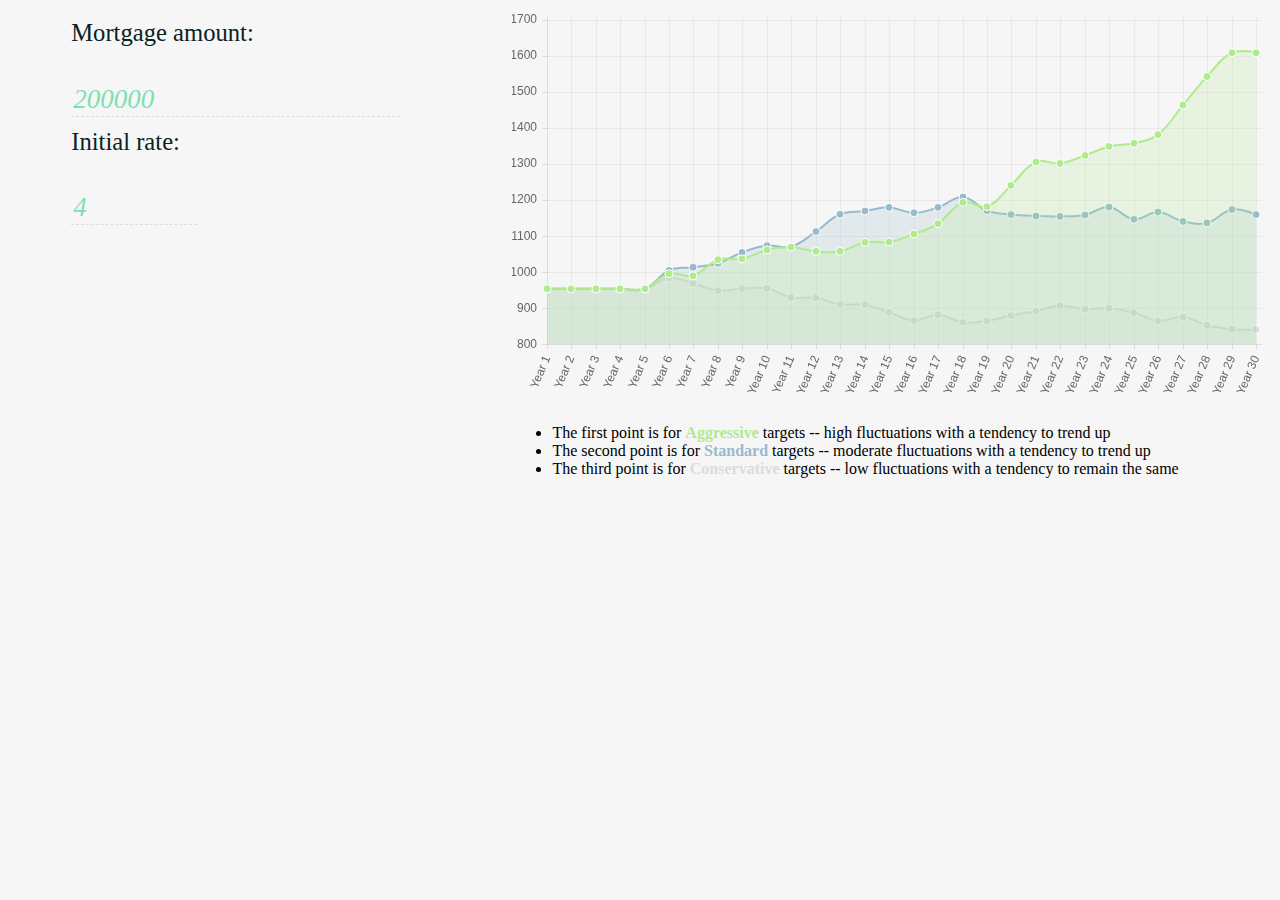
<file: index.html>
<html>
<head>
<!-- Latest compiled and minified CSS -->

	<link rel="stylesheet" href="mortgage.css">
	<title>Adjustable Rate Mortgages</title>
</head>
<body>
<div class="container">
	<div id="sidebar">
		<form id="armCalc" name="armCalc" action="#"> 
			<p>Mortgage amount:</p>
			<input type="text" name="mortgageAmount" id="points" value="200000" min="600" max="5000">
			<p>Initial rate:</p> <input type="text" id="intRate" value="4" class="form-control" size="6" name="intRate" /> 
		</form>
		<p class="lead red hidden" id="alertText">All fields must be numbers</p>
	</div>
	<div id="results" >
		<canvas id="lineChart" width="750" height="400"></canvas>
		<div id="chartLegend">
			<ul class="chart-legend">
				<li>The first point is for <span class="aggressive">Aggressive</span> targets -- high fluctuations with a tendency to trend up</li>
				<li>The second point is for <span class="standard">Standard</span> targets -- moderate fluctuations with a tendency to trend up</li>
				<li>The third point is for <span class="conservative">Conservative</span> targets -- low fluctuations with a tendency to remain the same</li>
			</ul>
		</div>
	</div>
</div>
</body>
<script src="https://ajax.googleapis.com/ajax/libs/jquery/2.1.3/jquery.min.js"></script>
<script src="lodash.js"></script>
<script src="charts/Chart.js"></script>
<script src="arm.js"></script>

</html>
</file>
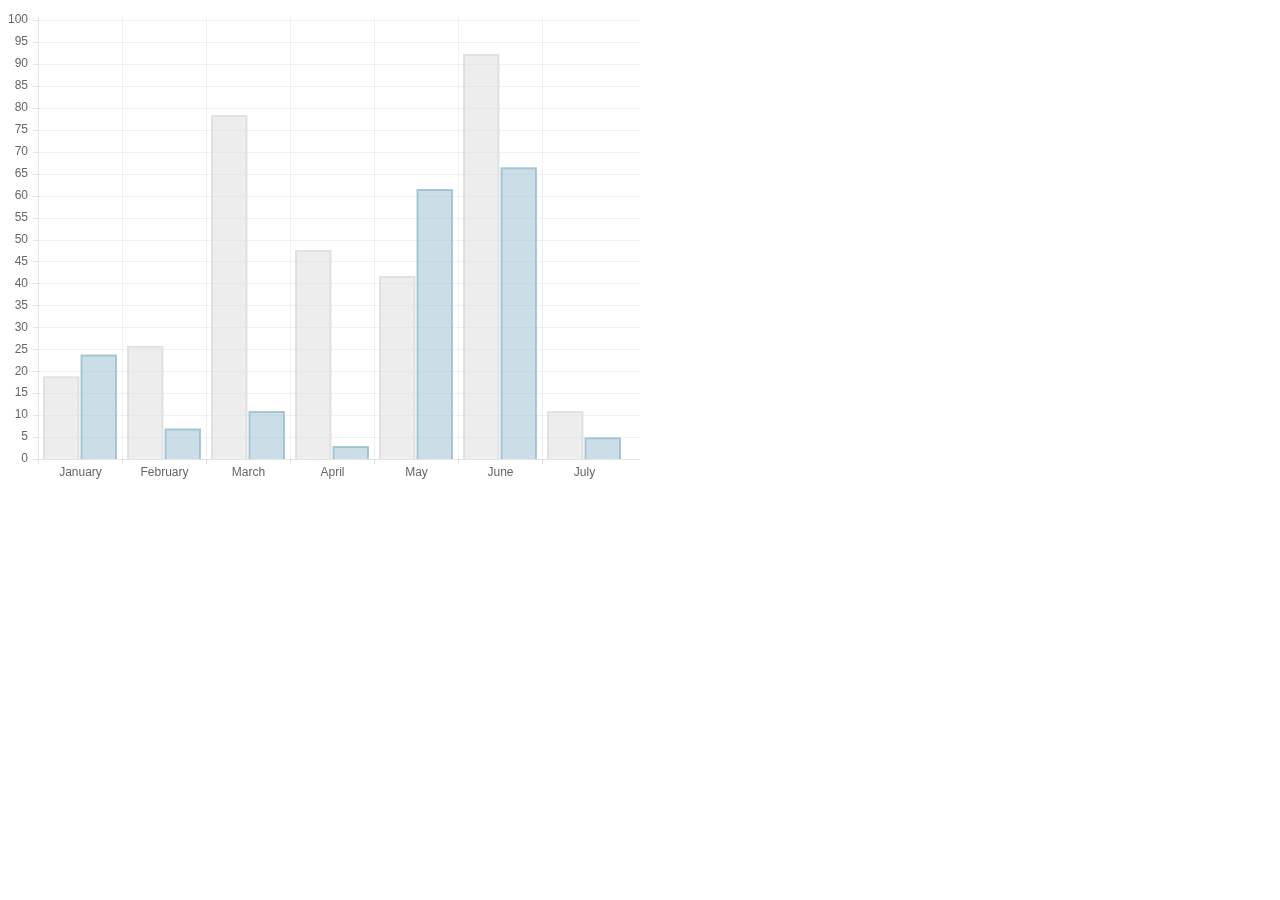
<file: charts/samples/bar.html>
<!doctype html>
<html>
	<head>
		<title>Bar Chart</title>
		<script src="../Chart.js"></script>
	</head>
	<body>
		<div style="width: 50%">
			<canvas id="canvas" height="450" width="600"></canvas>
		</div>


	<script>
	var randomScalingFactor = function(){ return Math.round(Math.random()*100)};

	var barChartData = {
		labels : ["January","February","March","April","May","June","July"],
		datasets : [
			{
				fillColor : "rgba(220,220,220,0.5)",
				strokeColor : "rgba(220,220,220,0.8)",
				highlightFill: "rgba(220,220,220,0.75)",
				highlightStroke: "rgba(220,220,220,1)",
				data : [randomScalingFactor(),randomScalingFactor(),randomScalingFactor(),randomScalingFactor(),randomScalingFactor(),randomScalingFactor(),randomScalingFactor()]
			},
			{
				fillColor : "rgba(151,187,205,0.5)",
				strokeColor : "rgba(151,187,205,0.8)",
				highlightFill : "rgba(151,187,205,0.75)",
				highlightStroke : "rgba(151,187,205,1)",
				data : [randomScalingFactor(),randomScalingFactor(),randomScalingFactor(),randomScalingFactor(),randomScalingFactor(),randomScalingFactor(),randomScalingFactor()]
			}
		]

	}
	window.onload = function(){
		var ctx = document.getElementById("canvas").getContext("2d");
		window.myBar = new Chart(ctx).Bar(barChartData, {
			responsive : true
		});
	}

	</script>
	</body>
</html>
</file>
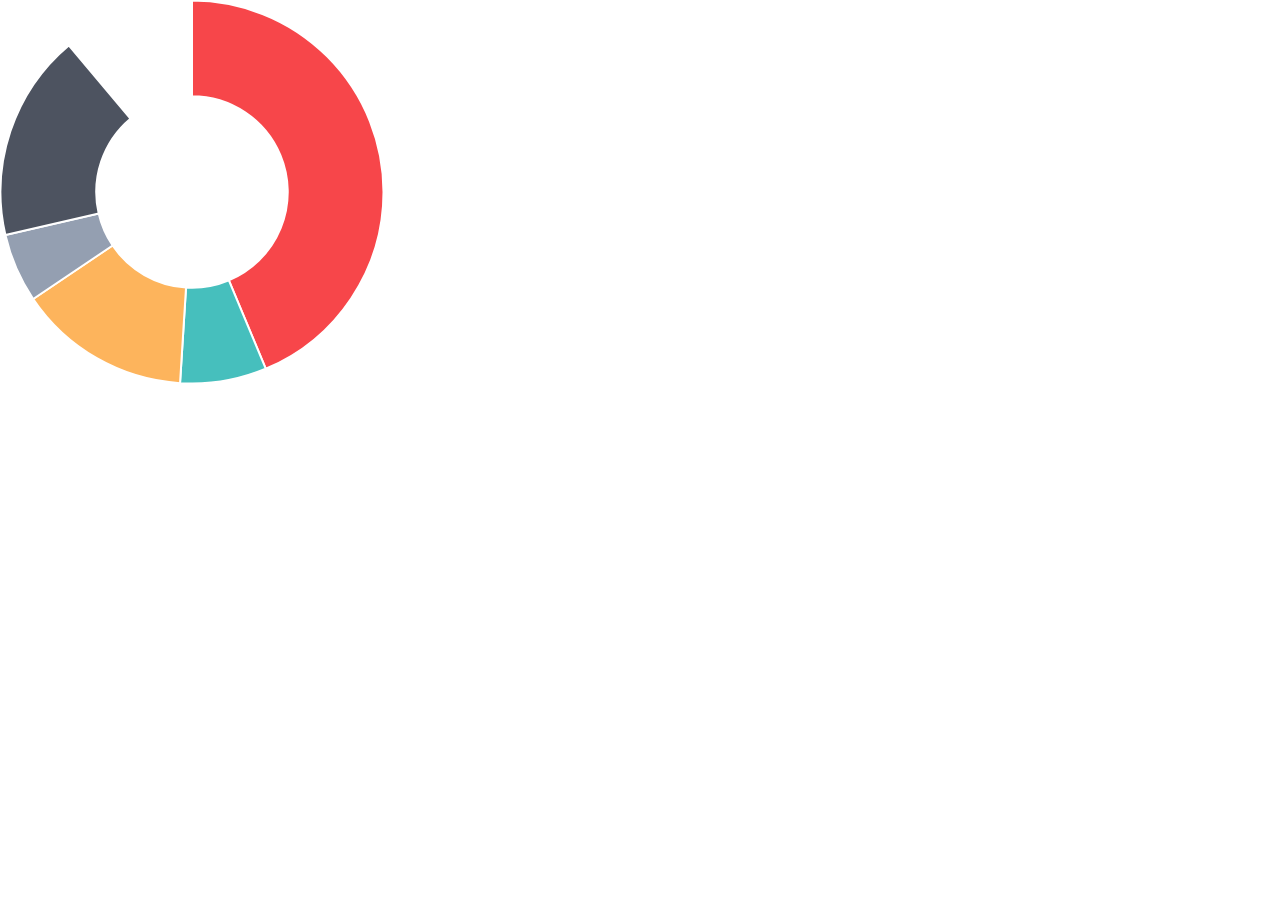
<file: charts/samples/doughnut.html>
<!doctype html>
<html>
	<head>
		<title>Doughnut Chart</title>
		<script src="../Chart.js"></script>
		<style>
			body{
				padding: 0;
				margin: 0;
			}
			#canvas-holder{
				width:30%;
			}
		</style>
	</head>
	<body>
		<div id="canvas-holder">
			<canvas id="chart-area" width="500" height="500"/>
		</div>


	<script>

		var doughnutData = [
				{
					value: 300,
					color:"#F7464A",
					highlight: "#FF5A5E",
					label: "Red"
				},
				{
					value: 50,
					color: "#46BFBD",
					highlight: "#5AD3D1",
					label: "Green"
				},
				{
					value: 100,
					color: "#FDB45C",
					highlight: "#FFC870",
					label: "Yellow"
				},
				{
					value: 40,
					color: "#949FB1",
					highlight: "#A8B3C5",
					label: "Grey"
				},
				{
					value: 120,
					color: "#4D5360",
					highlight: "#616774",
					label: "Dark Grey"
				}

			];

			window.onload = function(){
				var ctx = document.getElementById("chart-area").getContext("2d");
				window.myDoughnut = new Chart(ctx).Doughnut(doughnutData, {responsive : true});
			};



	</script>
	</body>
</html>
</file>
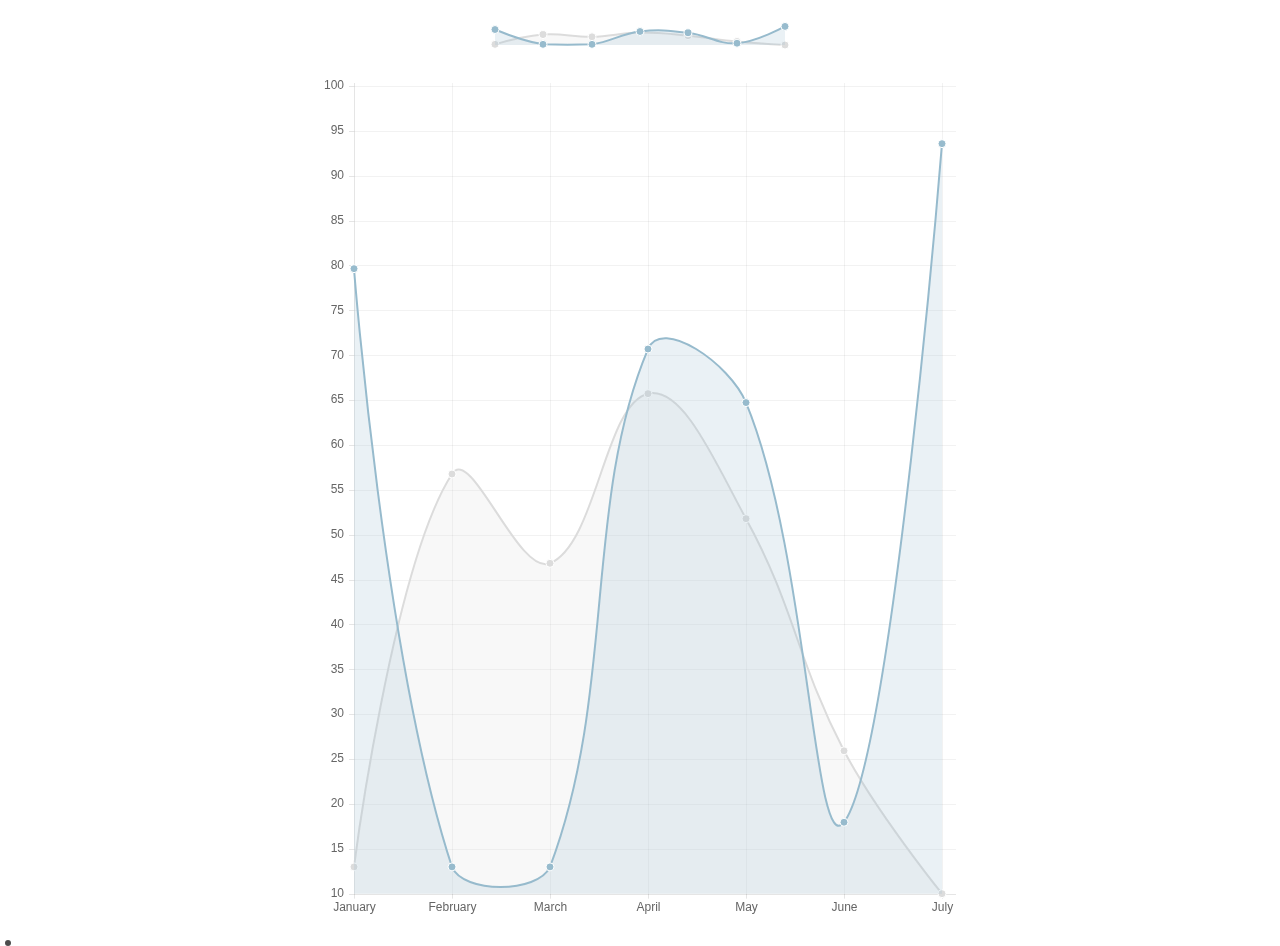
<file: charts/samples/line-customTooltips.html>
<!doctype html>
<html>

<head>
    <title>Line Chart with Custom Tooltips</title>
    <script src="../Chart.js"></script>
    <script src="http://cdnjs.cloudflare.com/ajax/libs/jquery/2.1.3/jquery.min.js"></script>

    <style>
    #canvas-holder1 {
        width: 300px;
        margin: 20px auto;
    }
    #canvas-holder2 {
        width: 50%;
        margin: 20px 25%;
    }
    #chartjs-tooltip {
        opacity: 1;
        position: absolute;
        background: rgba(0, 0, 0, .7);
        color: white;
        padding: 3px;
        border-radius: 3px;
        -webkit-transition: all .1s ease;
        transition: all .1s ease;
        pointer-events: none;
        -webkit-transform: translate(-50%, 0);
        transform: translate(-50%, 0);
    }
   	.chartjs-tooltip-key{
   		display:inline-block;
   		width:10px;
   		height:10px;
   	}
    </style>
</head>

<body>
    <div id="canvas-holder1">
        <canvas id="chart1" width="300" height="30" />
    </div>
    <div id="canvas-holder2">
        <canvas id="chart2" width="450" height="600" />
    </div>

    <div id="chartjs-tooltip"></div>


    <script>

    Chart.defaults.global.pointHitDetectionRadius = 1;
    Chart.defaults.global.customTooltips = function(tooltip) {

        var tooltipEl = $('#chartjs-tooltip');

        if (!tooltip) {
            tooltipEl.css({
                opacity: 0
            });
            return;
        }

        tooltipEl.removeClass('above below');
        tooltipEl.addClass(tooltip.yAlign);

        var innerHtml = '';
        for (var i = tooltip.labels.length - 1; i >= 0; i--) {
        	innerHtml += [
        		'<div class="chartjs-tooltip-section">',
        		'	<span class="chartjs-tooltip-key" style="background-color:' + tooltip.legendColors[i].fill + '"></span>',
        		'	<span class="chartjs-tooltip-value">' + tooltip.labels[i] + '</span>',
        		'</div>'
        	].join('');
        }
        tooltipEl.html(innerHtml);

        tooltipEl.css({
            opacity: 1,
            left: tooltip.chart.canvas.offsetLeft + tooltip.x + 'px',
            top: tooltip.chart.canvas.offsetTop + tooltip.y + 'px',
            fontFamily: tooltip.fontFamily,
            fontSize: tooltip.fontSize,
            fontStyle: tooltip.fontStyle,
        });
    };
    var randomScalingFactor = function() {
        return Math.round(Math.random() * 100);
    };
    var lineChartData = {
        labels: ["January", "February", "March", "April", "May", "June", "July"],
        datasets: [{
            label: "My First dataset",
            fillColor: "rgba(220,220,220,0.2)",
            strokeColor: "rgba(220,220,220,1)",
            pointColor: "rgba(220,220,220,1)",
            pointStrokeColor: "#fff",
            pointHighlightFill: "#fff",
            pointHighlightStroke: "rgba(220,220,220,1)",
            data: [randomScalingFactor(), randomScalingFactor(), randomScalingFactor(), randomScalingFactor(), randomScalingFactor(), randomScalingFactor(), randomScalingFactor()]
        }, {
            label: "My Second dataset",
            fillColor: "rgba(151,187,205,0.2)",
            strokeColor: "rgba(151,187,205,1)",
            pointColor: "rgba(151,187,205,1)",
            pointStrokeColor: "#fff",
            pointHighlightFill: "#fff",
            pointHighlightStroke: "rgba(151,187,205,1)",
            data: [randomScalingFactor(), randomScalingFactor(), randomScalingFactor(), randomScalingFactor(), randomScalingFactor(), randomScalingFactor(), randomScalingFactor()]
        }]
    };

    window.onload = function() {
        var ctx1 = document.getElementById("chart1").getContext("2d");
        window.myLine = new Chart(ctx1).Line(lineChartData, {
        	showScale: false,
        	pointDot : true,
            responsive: true
        });

        var ctx2 = document.getElementById("chart2").getContext("2d");
        window.myLine = new Chart(ctx2).Line(lineChartData, {
            responsive: true
        });
    };
    </script>
</body>

</html>
</file>
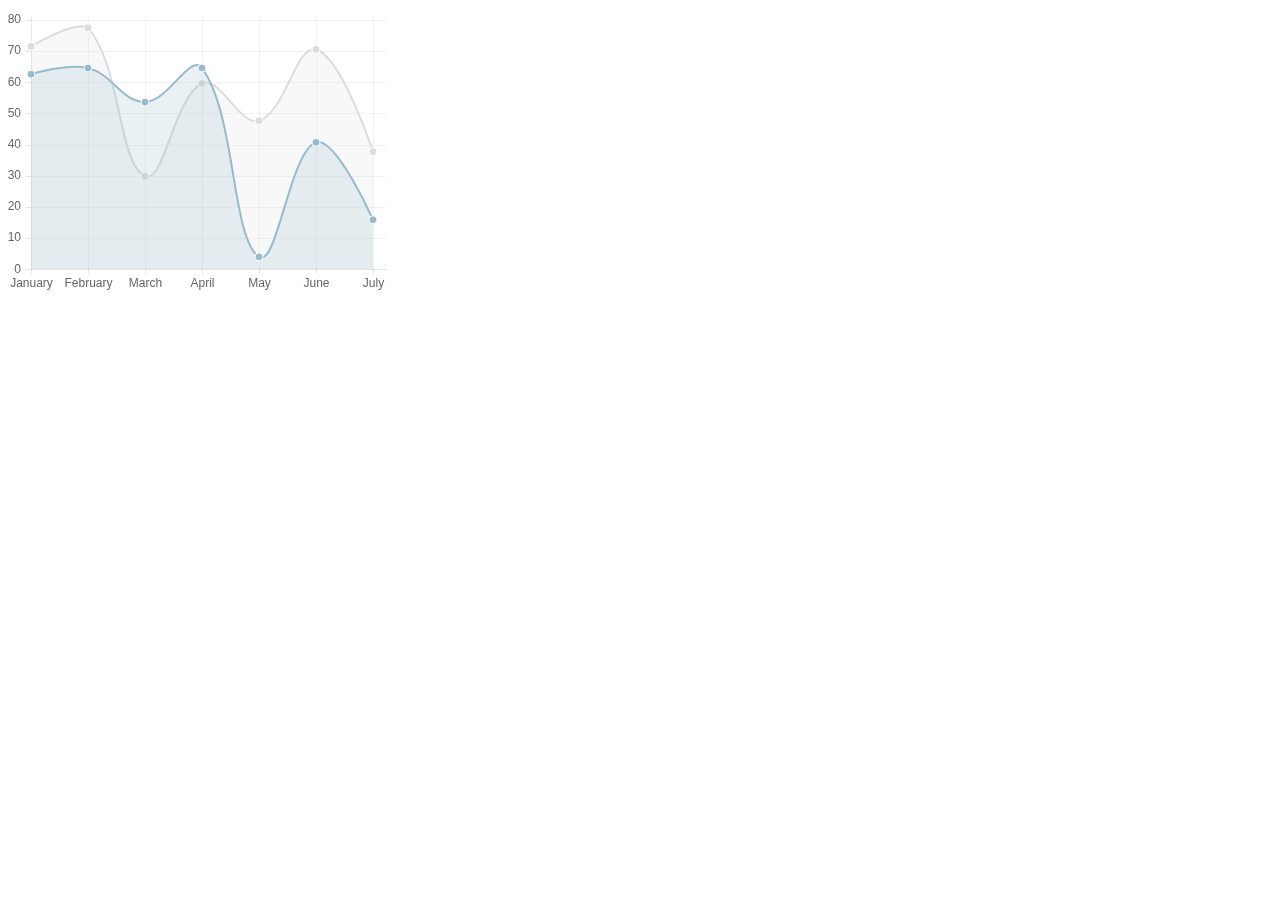
<file: charts/samples/line.html>
<!doctype html>
<html>
	<head>
		<title>Line Chart</title>
		<script src="../Chart.js"></script>
	</head>
	<body>
		<div style="width:30%">
			<div>
				<canvas id="canvas" height="450" width="600"></canvas>
			</div>
		</div>


	<script>
		var randomScalingFactor = function(){ return Math.round(Math.random()*100)};
		var lineChartData = {
			labels : ["January","February","March","April","May","June","July"],
			datasets : [
				{
					label: "My First dataset",
					fillColor : "rgba(220,220,220,0.2)",
					strokeColor : "rgba(220,220,220,1)",
					pointColor : "rgba(220,220,220,1)",
					pointStrokeColor : "#fff",
					pointHighlightFill : "#fff",
					pointHighlightStroke : "rgba(220,220,220,1)",
					data : [randomScalingFactor(),randomScalingFactor(),randomScalingFactor(),randomScalingFactor(),randomScalingFactor(),randomScalingFactor(),randomScalingFactor()]
				},
				{
					label: "My Second dataset",
					fillColor : "rgba(151,187,205,0.2)",
					strokeColor : "rgba(151,187,205,1)",
					pointColor : "rgba(151,187,205,1)",
					pointStrokeColor : "#fff",
					pointHighlightFill : "#fff",
					pointHighlightStroke : "rgba(151,187,205,1)",
					data : [randomScalingFactor(),randomScalingFactor(),randomScalingFactor(),randomScalingFactor(),randomScalingFactor(),randomScalingFactor(),randomScalingFactor()]
				}
			]

		}

	window.onload = function(){
		var ctx = document.getElementById("canvas").getContext("2d");
		window.myLine = new Chart(ctx).Line(lineChartData, {
			responsive: true
		});
	}


	</script>
	</body>
</html>
</file>
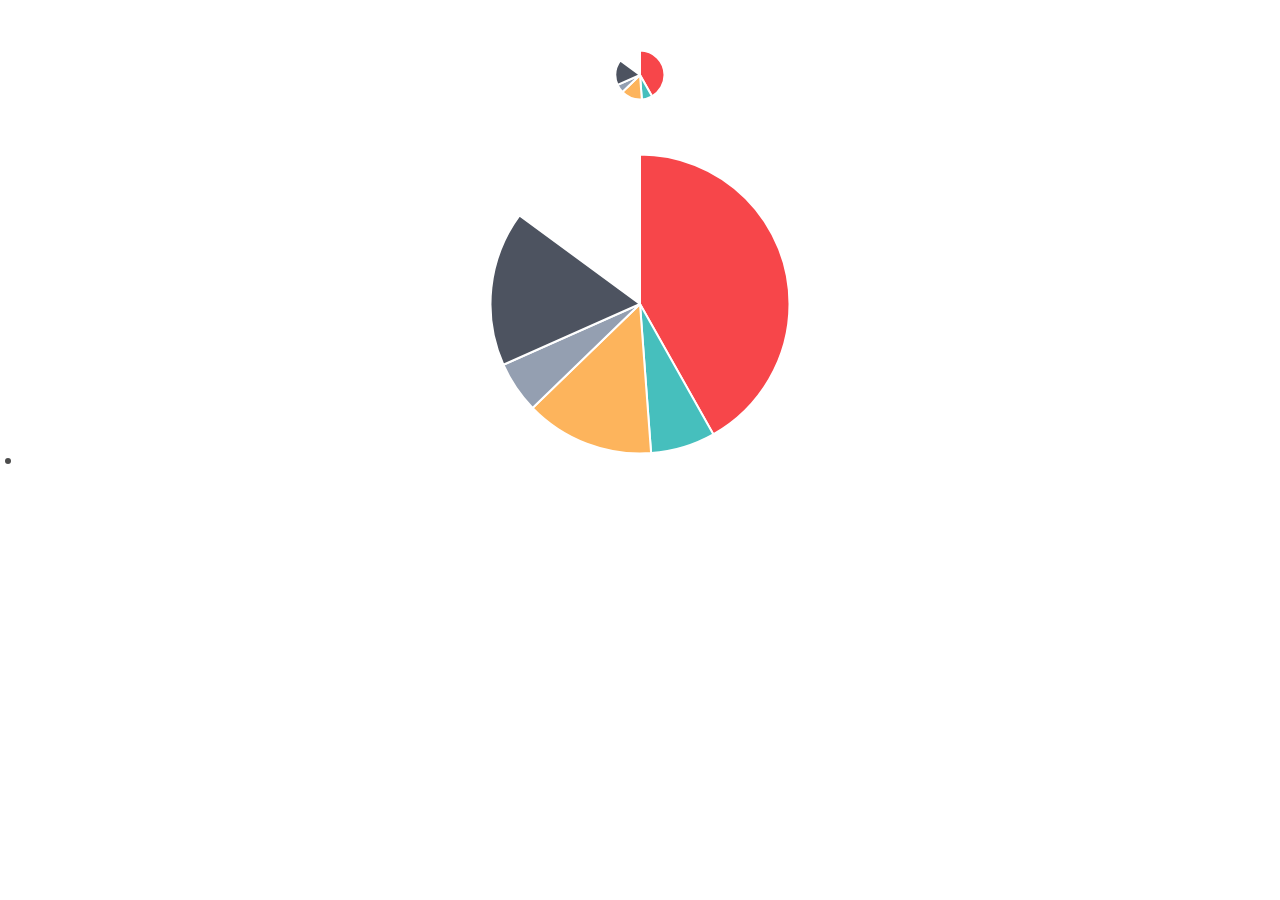
<file: charts/samples/pie-customTooltips.html>
<!doctype html>
<html>

<head>
    <title>Pie Chart with Custom Tooltips</title>
    <script src="../Chart.js"></script>
    <script src="http://cdnjs.cloudflare.com/ajax/libs/jquery/2.1.3/jquery.min.js"></script>

    <style>
    #canvas-holder {
        width: 100%;
        margin-top: 50px;
        text-align: center;
    }
    #chartjs-tooltip {
        opacity: 1;
        position: absolute;
        background: rgba(0, 0, 0, .7);
        color: white;
        padding: 3px;
        border-radius: 3px;
        -webkit-transition: all .1s ease;
        transition: all .1s ease;
        pointer-events: none;
        -webkit-transform: translate(-50%, 0);
        transform: translate(-50%, 0);
    }
    #chartjs-tooltip.below {
        -webkit-transform: translate(-50%, 0);
        transform: translate(-50%, 0);
    }
    #chartjs-tooltip.below:before {
        border: solid;
        border-color: #111 transparent;
        border-color: rgba(0, 0, 0, .8) transparent;
        border-width: 0 8px 8px 8px;
        bottom: 1em;
        content: "";
        display: block;
        left: 50%;
        position: absolute;
        z-index: 99;
        -webkit-transform: translate(-50%, -100%);
        transform: translate(-50%, -100%);
    }
    #chartjs-tooltip.above {
        -webkit-transform: translate(-50%, -100%);
        transform: translate(-50%, -100%);
    }
    #chartjs-tooltip.above:before {
        border: solid;
        border-color: #111 transparent;
        border-color: rgba(0, 0, 0, .8) transparent;
        border-width: 8px 8px 0 8px;
        bottom: 1em;
        content: "";
        display: block;
        left: 50%;
        top: 100%;
        position: absolute;
        z-index: 99;
        -webkit-transform: translate(-50%, 0);
        transform: translate(-50%, 0);
    }
    </style>
</head>

<body>
    <div id="canvas-holder">
        <canvas id="chart-area1" width="50" height="50" />
    </div>
    <div id="canvas-holder">
        <canvas id="chart-area2" width="300" height="300" />
    </div>

    <div id="chartjs-tooltip"></div>


    <script>
    Chart.defaults.global.customTooltips = function(tooltip) {

    	// Tooltip Element
        var tooltipEl = $('#chartjs-tooltip');

        // Hide if no tooltip
        if (!tooltip) {
            tooltipEl.css({
                opacity: 0
            });
            return;
        }

        // Set caret Position
        tooltipEl.removeClass('above below');
        tooltipEl.addClass(tooltip.yAlign);

        // Set Text
        tooltipEl.html(tooltip.text);

        // Find Y Location on page
        var top;
        if (tooltip.yAlign == 'above') {
            top = tooltip.y - tooltip.caretHeight - tooltip.caretPadding;
        } else {
            top = tooltip.y + tooltip.caretHeight + tooltip.caretPadding;
        }

        // Display, position, and set styles for font
        tooltipEl.css({
            opacity: 1,
            left: tooltip.chart.canvas.offsetLeft + tooltip.x + 'px',
            top: tooltip.chart.canvas.offsetTop + top + 'px',
            fontFamily: tooltip.fontFamily,
            fontSize: tooltip.fontSize,
            fontStyle: tooltip.fontStyle,
        });
    };

    var pieData = [{
        value: 300,
        color: "#F7464A",
        highlight: "#FF5A5E",
        label: "Red"
    }, {
        value: 50,
        color: "#46BFBD",
        highlight: "#5AD3D1",
        label: "Green"
    }, {
        value: 100,
        color: "#FDB45C",
        highlight: "#FFC870",
        label: "Yellow"
    }, {
        value: 40,
        color: "#949FB1",
        highlight: "#A8B3C5",
        label: "Grey"
    }, {
        value: 120,
        color: "#4D5360",
        highlight: "#616774",
        label: "Dark Grey"
    }];

    window.onload = function() {
        var ctx1 = document.getElementById("chart-area1").getContext("2d");
        window.myPie = new Chart(ctx1).Pie(pieData);

        var ctx2 = document.getElementById("chart-area2").getContext("2d");
        window.myPie = new Chart(ctx2).Pie(pieData);
    };
    </script>
</body>

</html>
</file>
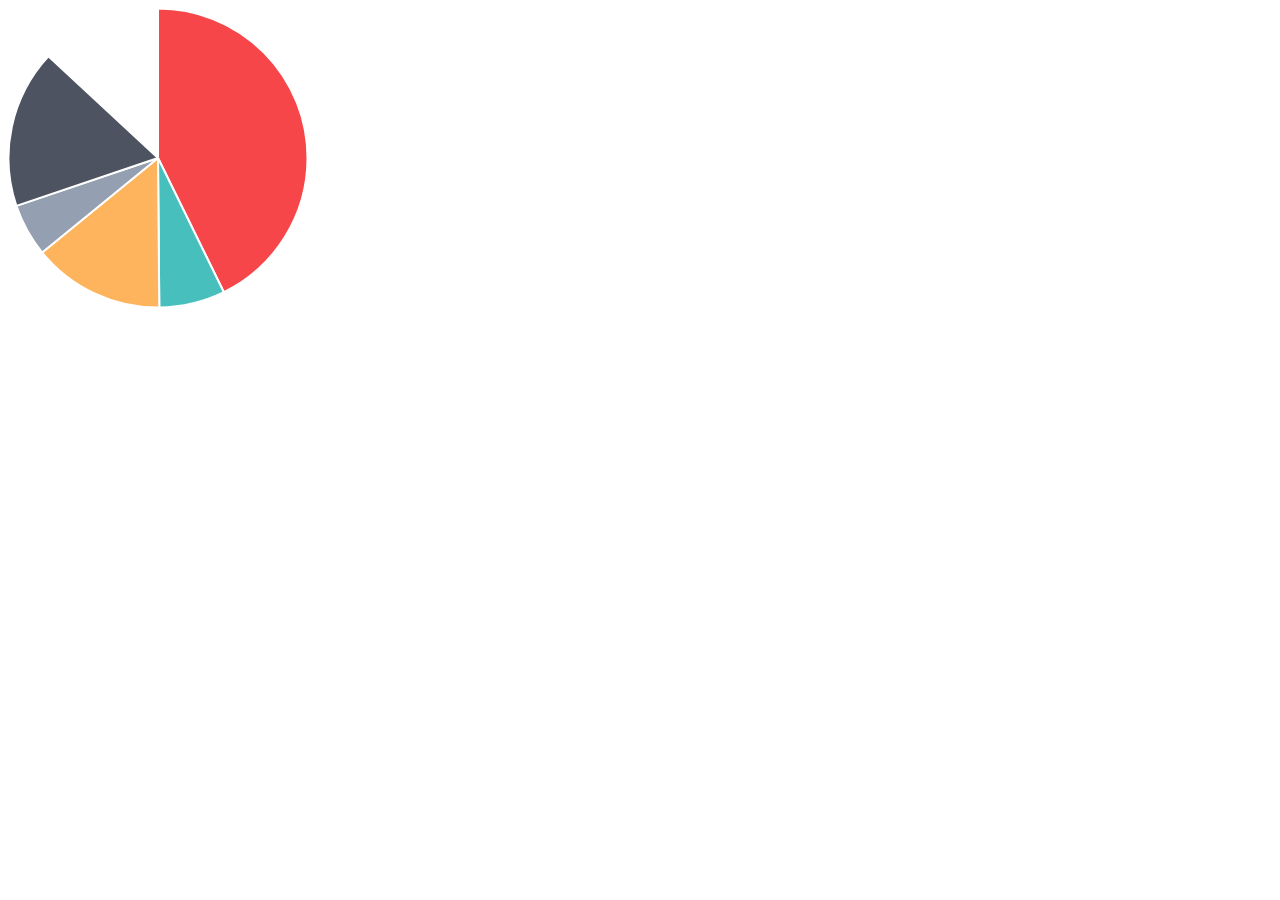
<file: charts/samples/pie.html>
<!doctype html>
<html>
	<head>
		<title>Pie Chart</title>
		<script src="../Chart.js"></script>
	</head>
	<body>
		<div id="canvas-holder">
			<canvas id="chart-area" width="300" height="300"/>
		</div>


	<script>

		var pieData = [
				{
					value: 300,
					color:"#F7464A",
					highlight: "#FF5A5E",
					label: "Red"
				},
				{
					value: 50,
					color: "#46BFBD",
					highlight: "#5AD3D1",
					label: "Green"
				},
				{
					value: 100,
					color: "#FDB45C",
					highlight: "#FFC870",
					label: "Yellow"
				},
				{
					value: 40,
					color: "#949FB1",
					highlight: "#A8B3C5",
					label: "Grey"
				},
				{
					value: 120,
					color: "#4D5360",
					highlight: "#616774",
					label: "Dark Grey"
				}

			];

			window.onload = function(){
				var ctx = document.getElementById("chart-area").getContext("2d");
				window.myPie = new Chart(ctx).Pie(pieData);
			};



	</script>
	</body>
</html>
</file>
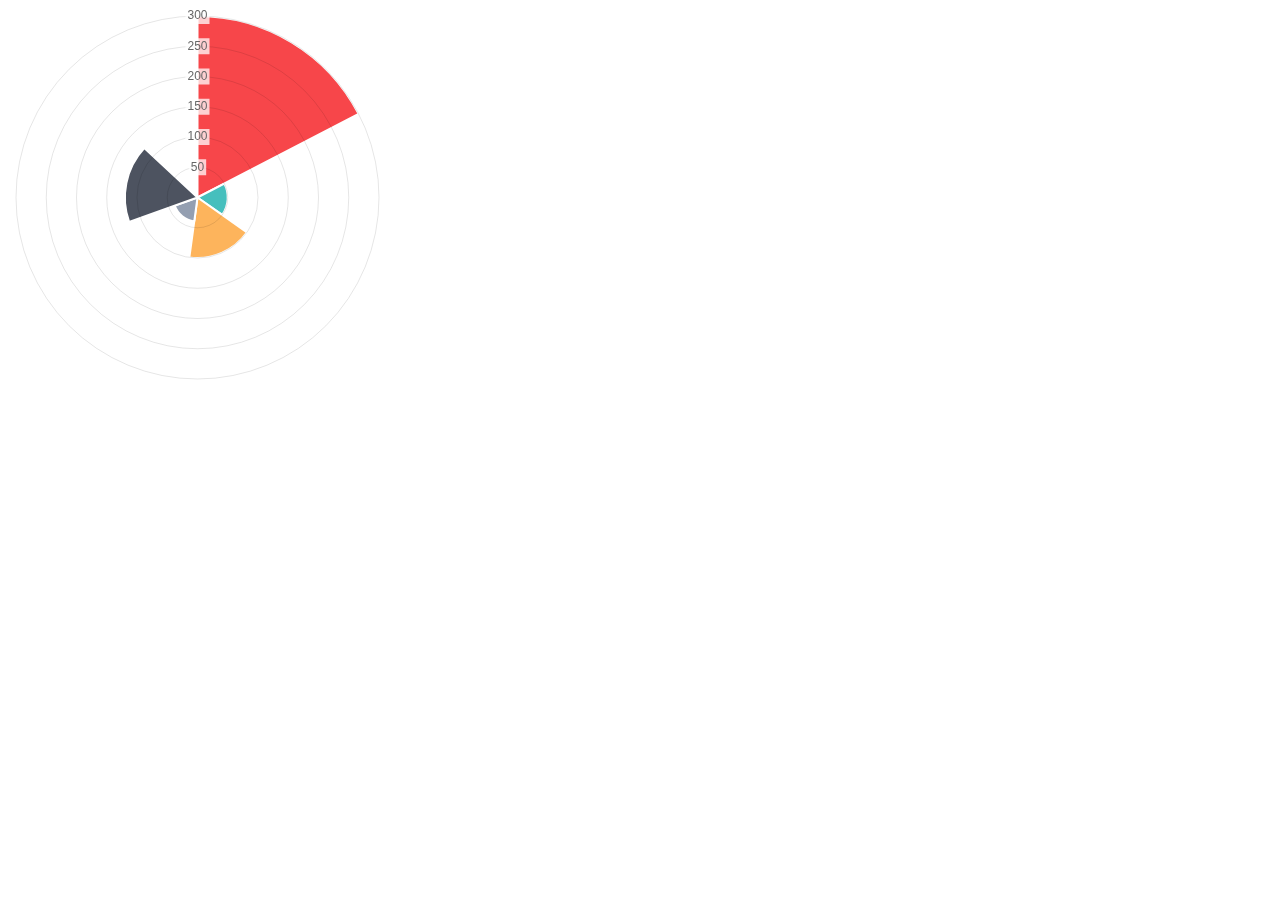
<file: charts/samples/polar-area.html>
<!doctype html>
<html>
	<head>
		<title>Polar Area Chart</title>
		<script src="../Chart.js"></script>
	</head>
	<body>
		<div id="canvas-holder" style="width:30%">
			<canvas id="chart-area" width="300" height="300"/>
		</div>


	<script>

		var polarData = [
				{
					value: 300,
					color:"#F7464A",
					highlight: "#FF5A5E",
					label: "Red"
				},
				{
					value: 50,
					color: "#46BFBD",
					highlight: "#5AD3D1",
					label: "Green"
				},
				{
					value: 100,
					color: "#FDB45C",
					highlight: "#FFC870",
					label: "Yellow"
				},
				{
					value: 40,
					color: "#949FB1",
					highlight: "#A8B3C5",
					label: "Grey"
				},
				{
					value: 120,
					color: "#4D5360",
					highlight: "#616774",
					label: "Dark Grey"
				}

			];

			window.onload = function(){
				var ctx = document.getElementById("chart-area").getContext("2d");
				window.myPolarArea = new Chart(ctx).PolarArea(polarData, {
					responsive:true
				});
			};



	</script>
	</body>
</html>
</file>
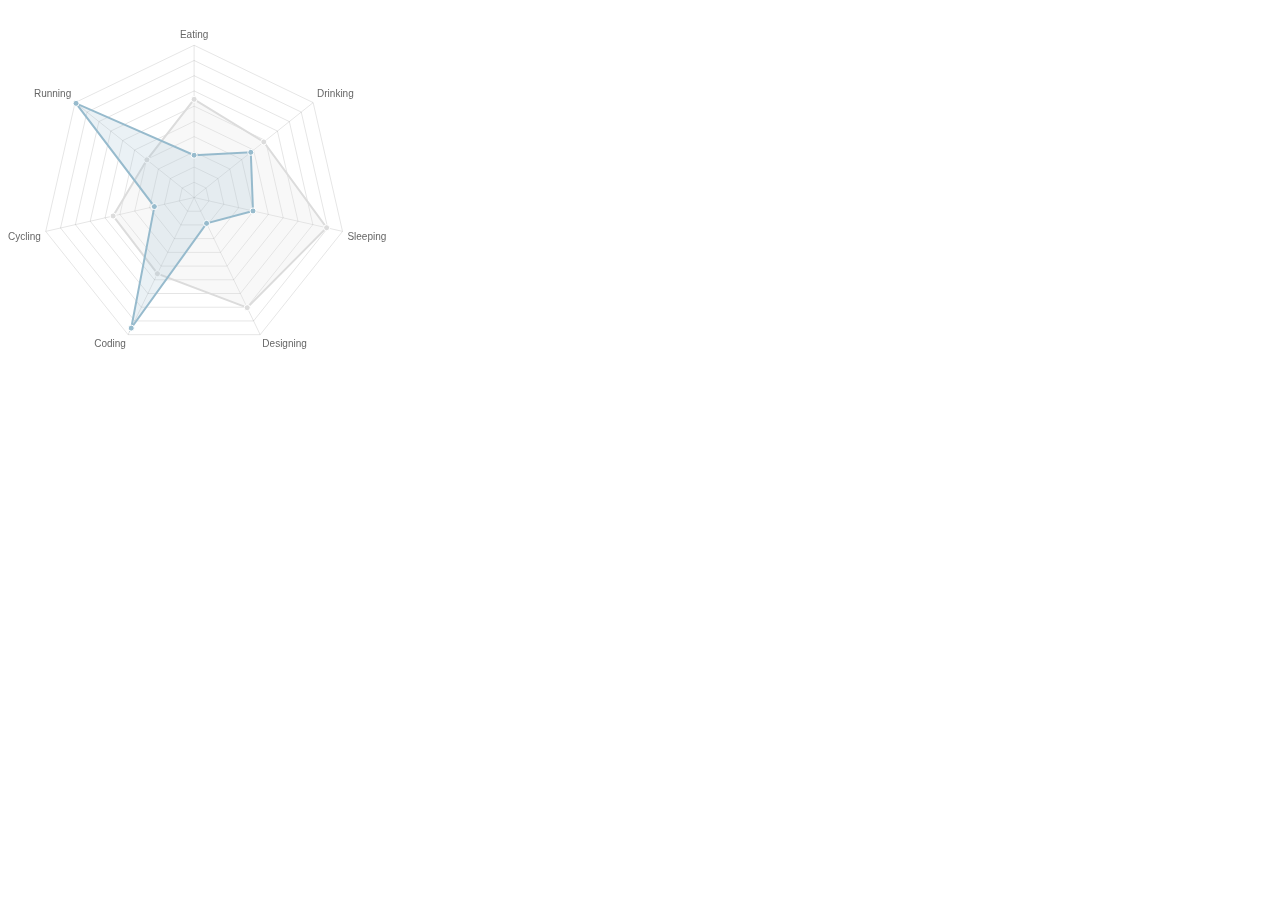
<file: charts/samples/radar.html>
<!doctype html>
<html>
	<head>
		<title>Radar Chart</title>
		<script src="../Chart.js"></script>
		<meta name = "viewport" content = "initial-scale = 1, user-scalable = no">
		<style>
			canvas{
			}
		</style>
	</head>
	<body>
		<div style="width:30%">
			<canvas id="canvas" height="450" width="450"></canvas>
		</div>


	<script>
	var radarChartData = {
		labels: ["Eating", "Drinking", "Sleeping", "Designing", "Coding", "Cycling", "Running"],
		datasets: [
			{
				label: "My First dataset",
				fillColor: "rgba(220,220,220,0.2)",
				strokeColor: "rgba(220,220,220,1)",
				pointColor: "rgba(220,220,220,1)",
				pointStrokeColor: "#fff",
				pointHighlightFill: "#fff",
				pointHighlightStroke: "rgba(220,220,220,1)",
				data: [65,59,90,81,56,55,40]
			},
			{
				label: "My Second dataset",
				fillColor: "rgba(151,187,205,0.2)",
				strokeColor: "rgba(151,187,205,1)",
				pointColor: "rgba(151,187,205,1)",
				pointStrokeColor: "#fff",
				pointHighlightFill: "#fff",
				pointHighlightStroke: "rgba(151,187,205,1)",
				data: [28,48,40,19,96,27,100]
			}
		]
	};

	window.onload = function(){
		window.myRadar = new Chart(document.getElementById("canvas").getContext("2d")).Radar(radarChartData, {
			responsive: true
		});
	}

	</script>
	</body>
</html>
</file>
<file: mortgage.css>
body {
	background: #f6f6f6;
}

#sidebar {
	width: 30%;
	float: left;
	height: 100%;
}

#results {
	width: 60%;
	margin-left: 100px;
	float: left;
}

.hidden {
	display: none;
}

.bolded {
	font-weight: bold;
}

.container {
	width: 90%;
	margin: auto;
}
.red {
	color: red;
	font-style: italic;
}

#armCalc {
  color: rgb(88, 88, 88);
  display: block;
  font-family: SOG-Volkhov, serif;
  font-size: 110%;
  line-height: 25.7142868041992px;
}

#armCalc p {
  color: rgb(10, 33, 38);
  display: block;
  font-family: SOG-Volkhov, serif;
  font-size: 140%;
  line-height: 50px;
  margin-top: 0px;
}
input {
  background-color: #f6f6f6;
  border-bottom-color: rgb(221, 221, 221);
  border-bottom-style: dashed;
  border-bottom-width: 1px;
  border-left-style: none;
  border-right-style: none;
  border-top-style: none;
  box-sizing: border-box;
  color: rgb(125, 224, 176);
  display: inline-block;
  font-family: SOG-Volkhov, serif;
  font-size: 27px;
  font-style: italic;
}
*:focus{
    outline: 0;
}
.aggressive {
	color: rgba(175,235,139,1);
	font-weight: bold;
}
.standard {
	color: rgba(151,187,205,1);
	font-weight: bold;
}
.conservative {
	color: rgba(220,220,220,1);
	font-weight: bold;
}
</file>
